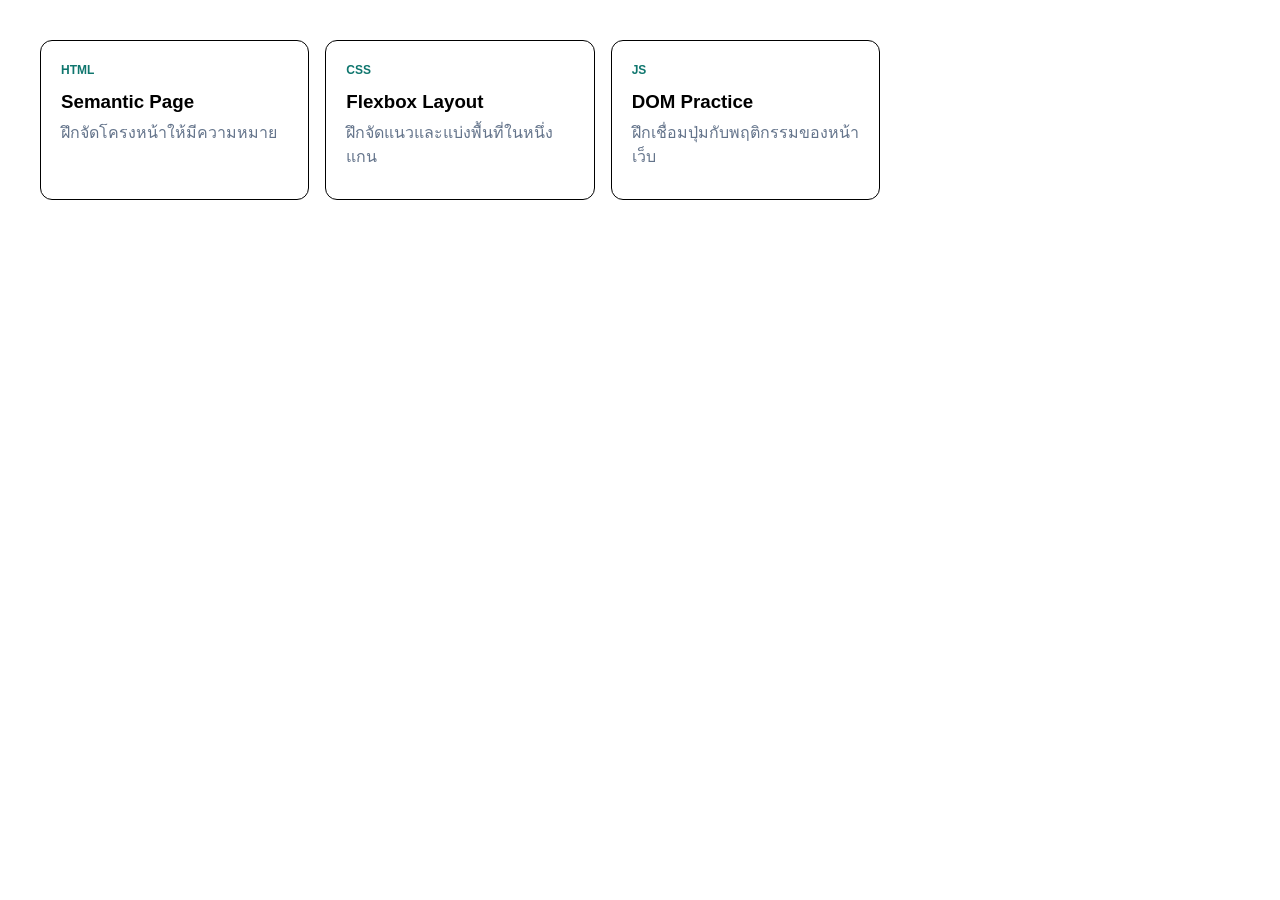
<file: 4/index.html>
<!doctype html>
<html lang="en">
  <head>
    <meta charset="UTF-8" />
    <meta name="viewport" content="width=device-width, initial-scale=1.0" />
    <link rel="stylesheet" href="../4/flexboxHW.css" />
    <title>Document</title>
  </head>
  <body>
    <section class="card-list">
      <article class="card">
        <p class="card__eyebrow">HTML</p>
        <h3>Semantic Page</h3>
        <p>ฝึกจัดโครงหน้าให้มีความหมาย</p>
      </article>

      <article class="card">
        <p class="card__eyebrow">CSS</p>
        <h3>Flexbox Layout</h3>
        <p>ฝึกจัดแนวและแบ่งพื้นที่ในหนึ่งแกน</p>
      </article>

      <article class="card">
        <p class="card__eyebrow">JS</p>
        <h3>DOM Practice</h3>
        <p>ฝึกเชื่อมปุ่มกับพฤติกรรมของหน้าเว็บ</p>
      </article>
    </section>
  </body>
</html>
</file>
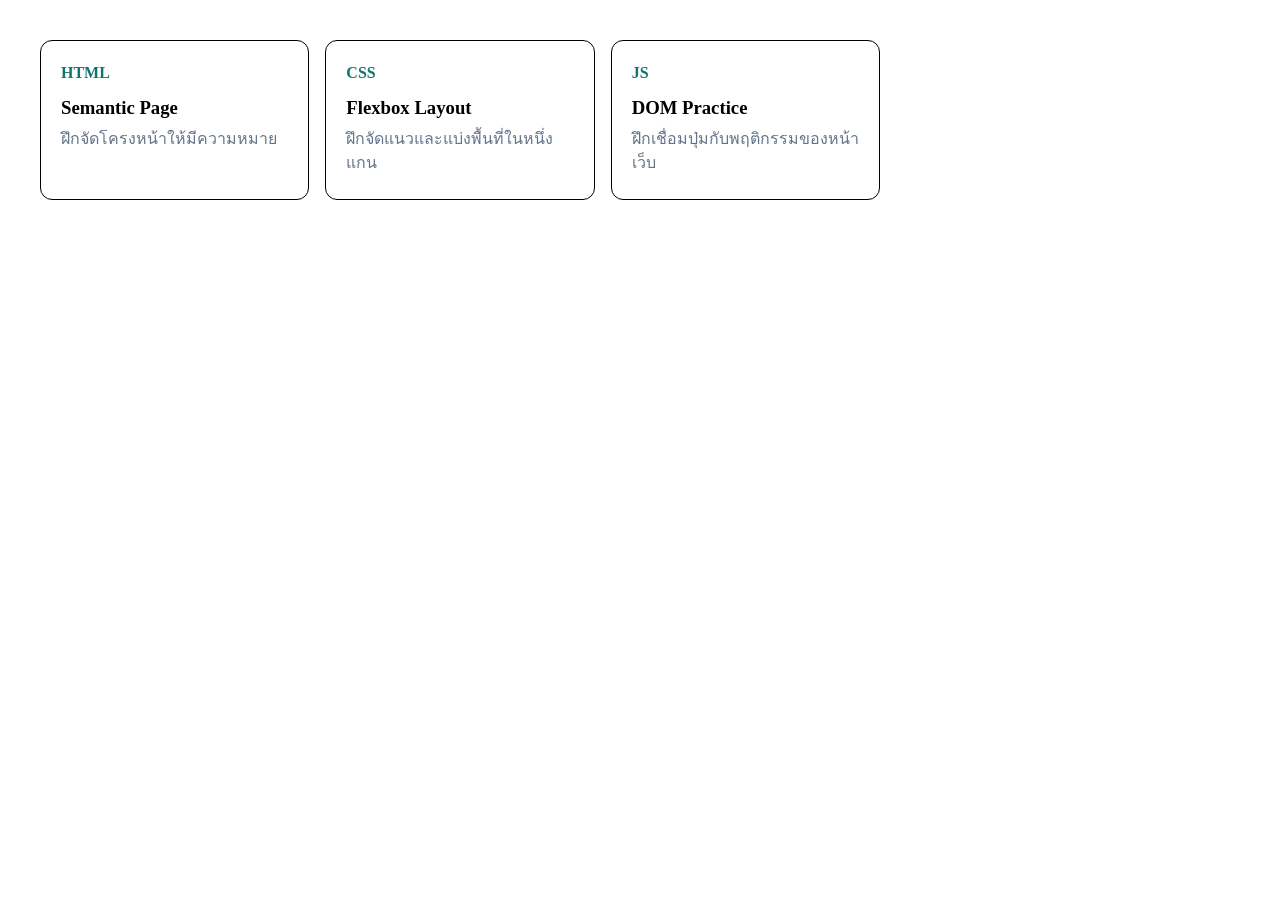
<file: flexboxHW.html>
<!doctype html>
<html lang="en">
  <head>
    <meta charset="UTF-8" />
    <meta name="viewport" content="width=device-width, initial-scale=1.0" />
    <link rel="stylesheet" href="flexboxHW.css" />
    <title>Document</title>
  </head>
  <body>
    <section class="card-list">
      <article class="card">
        <p class="card__eyebrow">HTML</p>
        <h3>Semantic Page</h3>
        <p>ฝึกจัดโครงหน้าให้มีความหมาย</p>
      </article>

      <article class="card">
        <p class="card__eyebrow">CSS</p>
        <h3>Flexbox Layout</h3>
        <p>ฝึกจัดแนวและแบ่งพื้นที่ในหนึ่งแกน</p>
      </article>

      <article class="card">
        <p class="card__eyebrow">JS</p>
        <h3>DOM Practice</h3>
        <p>ฝึกเชื่อมปุ่มกับพฤติกรรมของหน้าเว็บ</p>
      </article>
    </section>
  </body>
</html>
</file>
<file: 4/flexboxHW.css>
*{
    box-sizing: border-box;
    margin: 0;
    padding: 0;
    font-family: Arial, sans-serif;
}

.card-list{
    display: flex;
    gap: 16px;
    max-width: 840px;
    min-height: 160px;
    margin: 40px;
}

.card{
    flex: 1 1 180px;
    border: 1px solid;
    padding: 20px;
    border-radius: 12px;


}
.card .card__eyebrow{
    margin: 0 0 12px;
    color: #0f766e;
    font-size: 12px;
    font-weight: 800;
}

.card h3{
    font: 18px;
    margin: 0 0 8px;
}



.card p{
    color: #64748b;
    line-height: 1.5;
}
</file>
<file: flexboxHW.css>
*{
    box-sizing: border-box;
    margin: 0;
    padding: 0;
}

.card-list{
    display: flex;
    gap: 16px;
    max-width: 840px;
    min-height: 160px;
    margin: 40px;
}

.card{
    flex: 1 1 180px;
    border: 1px solid;
    padding: 20px;
    border-radius: 12px;


}
.card .card__eyebrow{
    margin: 0 0 12px;
    color: #0f766e;
    /* font: 12px; */
    font-weight: 800;
}

.card h3{
    font: 18px;
    margin: 0 0 8px;
}



.card p{
    color: #64748b;
    line-height: 1.5;
}
</file>
